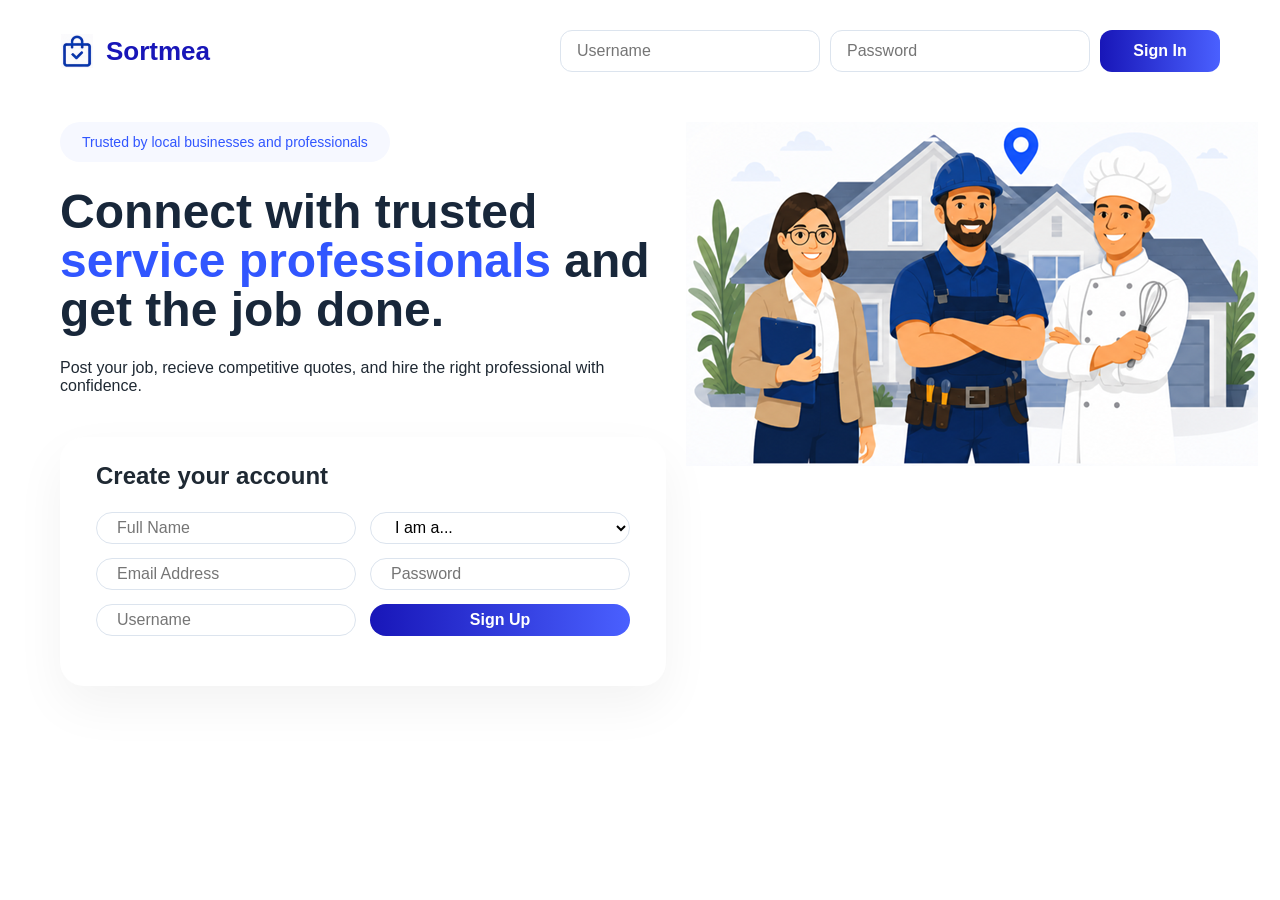
<file: index.html>
<!DOCTYPE html>
<html>
    <head>
        <meta charset="UTF-8">
        <title>
            Signup and Login
</title>
        <link rel="stylesheet" href="styles.css">
        <link rel="stylesheet" href="ui/index.css">
    </head>
    <body>
        <header class="top-nav">
            <div class="brand">
                <!-- changed only branding markup -->
                <img class="brand-logo" src="images/briefcase.png" alt="Sortmea">
                <div class="brand-text">
                    Sortmea
</div>
            </div>
            <div class="top-login">
                <input class="top-login-input" id="login-email" type="text" placeholder="Username">
                <input class="top-login-input" id="login-password" type="password" placeholder="Password">
                <button class="top-login-button" onclick="login()">
                    Sign In
</button>
            </div>
        </header>
        <section class="hero">
            <div class="hero-left">
                <div class="hero-badge">
                    Trusted by local businesses and professionals
</div>
                <div class="hero-text">
                    <h1>
Connect with trusted<span class="blue-text">
service professionals</span>
and get the job done.</h1>
                    <p>
Post your job, recieve competitive quotes,
and hire the right professional with confidence.</p>
                </div>
                <section class="signup-region">
                    <h2>
Create your account</h2>
                    <div class="signup-two">
                        <input id="name" type="text" placeholder="Full Name">
                        <select id="role">
                            <option value="agent">
                                I am a...
</option>
                            <option value="agent">
                                agent
</option>
                            <option value="customer">
                                customer
</option>
                            <option value="provider">
                                provider
</option>
                        </select>
                    </div>
                    <div class="signup-two">
                        <input id="email" type="text" placeholder="Email Address">
                        <input id="password" type="password" placeholder="Password">
                    </div>
                    <div class="signup-two">
                        <input id="username" type="text" placeholder="Username">
                        <button onclick="signup()">
                            Sign Up
</button>
                    </div>
                </section>
            </div>
            <div class="hero-right">
                <img src="images/3 amigos.png" alt="Sortmea hero image">
            </div>
        </section>
        <section class="how-it-works">
</section>
        <script src="signup.js"></script>
    </body>
</html>
</file>
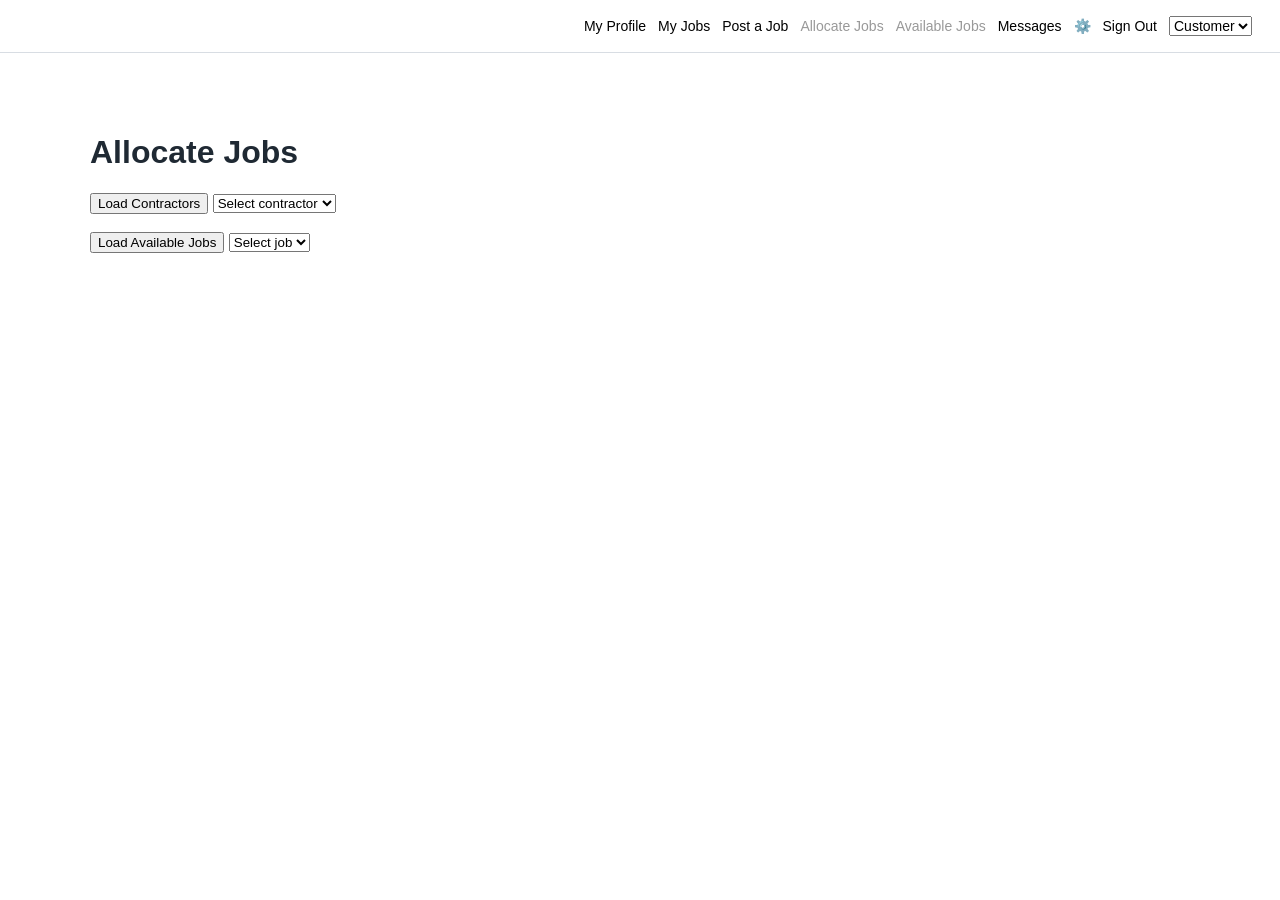
<file: allocate-jobs.html>
<!DOCTYPE html>
<html>
<head>
  <meta charset="UTF-8">
  <title>Allocate Jobs</title>
  <link rel="stylesheet" href="styles.css">
</head>
<body>

  <div class="top-menu">
    <a href="#" data-page="my-profile.html">My Profile</a>
    <a href="#" data-page="my-jobs.html">My Jobs</a>
    <a href="#" data-page="post-a-job.html">Post a Job</a>
    <a href="#" data-page="allocate-jobs.html">Allocate Jobs</a>
    <a href="#" data-page="available-jobs.html">Available Jobs</a>
    <a href="#" data-page="messages.html">Messages</a>
    <a href="#" data-page="settings.html">⚙️</a>
    <a href="#" id="sign-out">Sign Out</a>

    <select id="role-dropdown">
      <option value="customer">Customer</option>
      <option value="provider">Provider</option>
      <option value="agent">Agent</option>
    </select>
  </div>

  <div class="page-content">
    <h1>Allocate Jobs</h1>

    <button onclick="loadContractors()">Load Contractors</button>

    <select id="contractor-dropdown">
      <option value="">Select contractor</option>
    </select>

    <br><br>

    <button onclick="loadAvailableJobs()">Load Available Jobs</button>

    <select id="jobs-dropdown">
      <option value="">Select job</option>
    </select>

    <div id="jobs-list"></div>
  </div>

  <script src="navigation.js"></script>

  <script>
    async function loadContractors() {
      const agent_id = localStorage.getItem("user_id");
      const contractorDropdown = document.getElementById("contractor-dropdown");

      if (!agent_id) {
        contractorDropdown.innerHTML = `<option value="">Could not load contractors</option>`;
        return;
      }

      const response = await fetch("https://ofxmxfwibvhvlhgirxfd.supabase.co/functions/v1/get-contractors", {
        method: "POST",
        headers: {
          "Content-Type": "application/json"
        },
        body: JSON.stringify({
          agent_id: agent_id
        })
      });

      if (!response.ok) {
        contractorDropdown.innerHTML = `<option value="">Could not load contractors</option>`;
        return;
      }

      const data = await response.json();

      if (!data.contractors || data.contractors.length === 0) {
        contractorDropdown.innerHTML = `<option value="">No contractors added yet</option>`;
        return;
      }

      contractorDropdown.innerHTML = `<option value="">Select contractor</option>`;

      data.contractors.forEach(function (contractor) {
        const option = document.createElement("option");

        option.value = contractor.user_id;
        option.textContent = contractor.user.name + " - " + contractor.user.email;

        contractorDropdown.appendChild(option);
      });
    }

    async function loadAvailableJobs() {

      const response = await fetch(
        "https://ofxmxfwibvhvlhgirxfd.supabase.co/functions/v1/get-all-jobs",
        {
          method: "POST",
          headers: {
            "Content-Type": "application/json"
          }
        }
      );

      const jobs = await response.json();

      let html = "";

      const jobsDropdown = document.getElementById("jobs-dropdown");

      jobsDropdown.innerHTML = `<option value="">Select job</option>`;

      jobs.forEach(job => {

        const option = document.createElement("option");

        option.value = job.job_id;
        option.textContent = job.job_id;

        jobsDropdown.appendChild(option);

        html += `
          <div>
            <p><strong>Job ID:</strong> ${job.job_id}</p>
            <p><strong>Description:</strong> ${job.description}</p>
            <p><strong>Status:</strong> ${job.status}</p>
            <hr>
          </div>
        `;
      });

      document.getElementById("jobs-list").innerHTML = html;
    }
  </script>

</body>
</html>
</file>
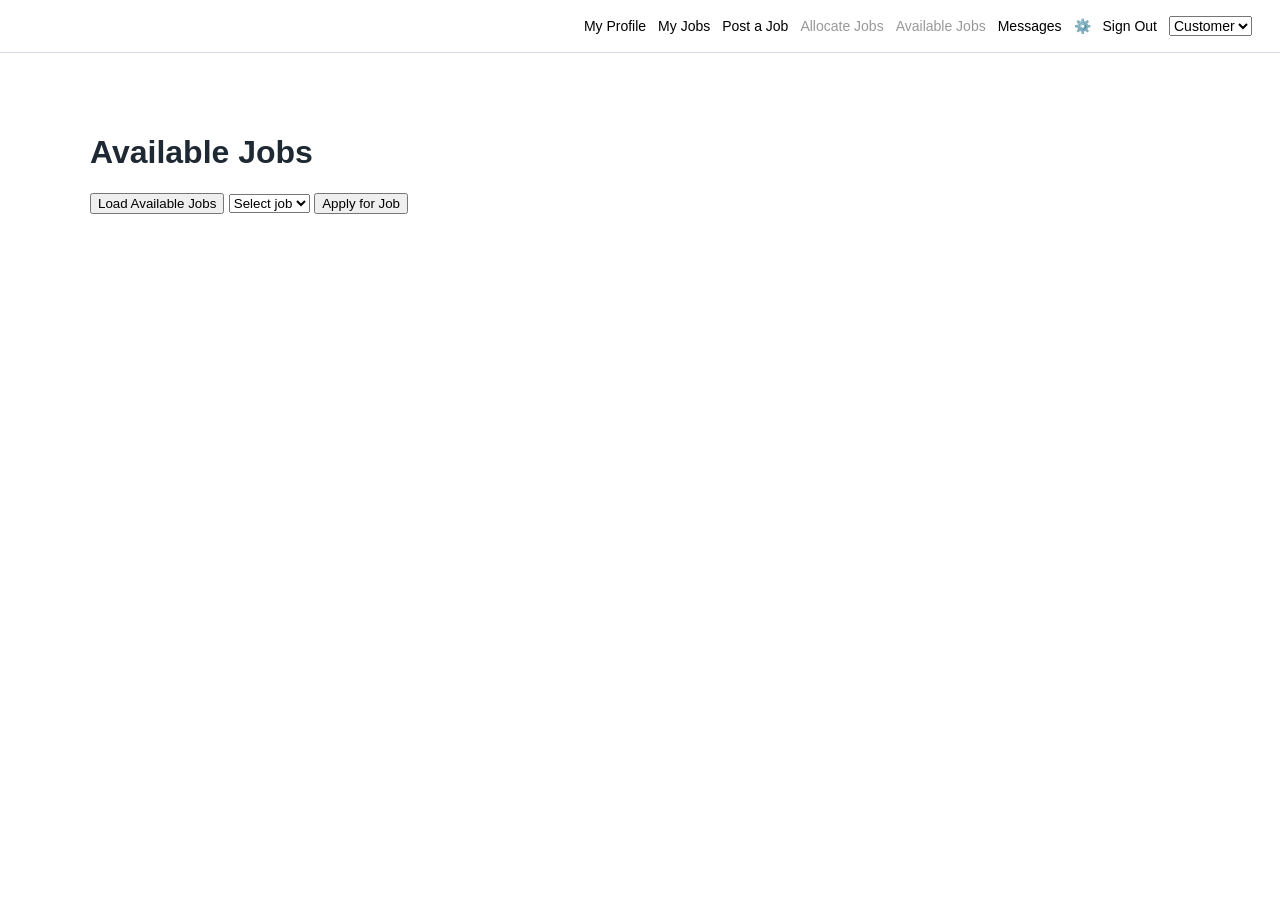
<file: available-jobs.html>
<!DOCTYPE html>
<html>
<head>
  <meta charset="UTF-8">
  <title>Available Jobs</title>
  <link rel="stylesheet" href="styles.css">
</head>
<body>

  <div class="top-menu">
    <a href="#" data-page="my-profile.html">My Profile</a>
    <a href="#" data-page="my-jobs.html">My Jobs</a>
    <a href="#" data-page="post-a-job.html">Post a Job</a>
    <a href="#" data-page="allocate-jobs.html">Allocate Jobs</a>
    <a href="#" data-page="available-jobs.html">Available Jobs</a>
    <a href="#" data-page="messages.html">Messages</a>
    <a href="#" data-page="settings.html">⚙️</a>
    <a href="#" id="sign-out">Sign Out</a>

    <select id="role-dropdown">
      <option value="customer">Customer</option>
      <option value="provider">Provider</option>
      <option value="agent">Agent</option>
    </select>
  </div>

  <div class="page-content">
    <h1>Available Jobs</h1>

    <button onclick="loadAvailableJobs()">Load Available Jobs</button>

    <select id="jobs-dropdown">
      <option value="">Select job</option>
    </select>

    <button onclick="applyForJob()">Apply for Job</button>

    <div id="jobs-list"></div>
  </div>

  <script src="navigation.js"></script>

  <script>
    async function loadAvailableJobs() {

      const response = await fetch(
        "https://ofxmxfwibvhvlhgirxfd.supabase.co/functions/v1/get-all-jobs",
        {
          method: "POST",
          headers: {
            "Content-Type": "application/json"
          }
        }
      );

      const jobs = await response.json();

      let html = "";

      const jobsDropdown = document.getElementById("jobs-dropdown");

      jobsDropdown.innerHTML = `<option value="">Select job</option>`;

      jobs.forEach(job => {

        const option = document.createElement("option");

        option.value = job.job_id;
        option.textContent = job.job_id;

        jobsDropdown.appendChild(option);

        html += `
          <div>
            <p><strong>Job ID:</strong> ${job.job_id}</p>
            <p><strong>Description:</strong> ${job.description}</p>
            <p><strong>Status:</strong> ${job.status}</p>
            <hr>
          </div>
        `;
      });

      document.getElementById("jobs-list").innerHTML = html;
    }

    function applyForJob() {

      const selectedJobId =
        document.getElementById("jobs-dropdown").value;

      localStorage.setItem(
        "applied_job_id",
        selectedJobId
      );

      window.location.href = "messages.html";
    }
  </script>

</body>
</html>
</file>
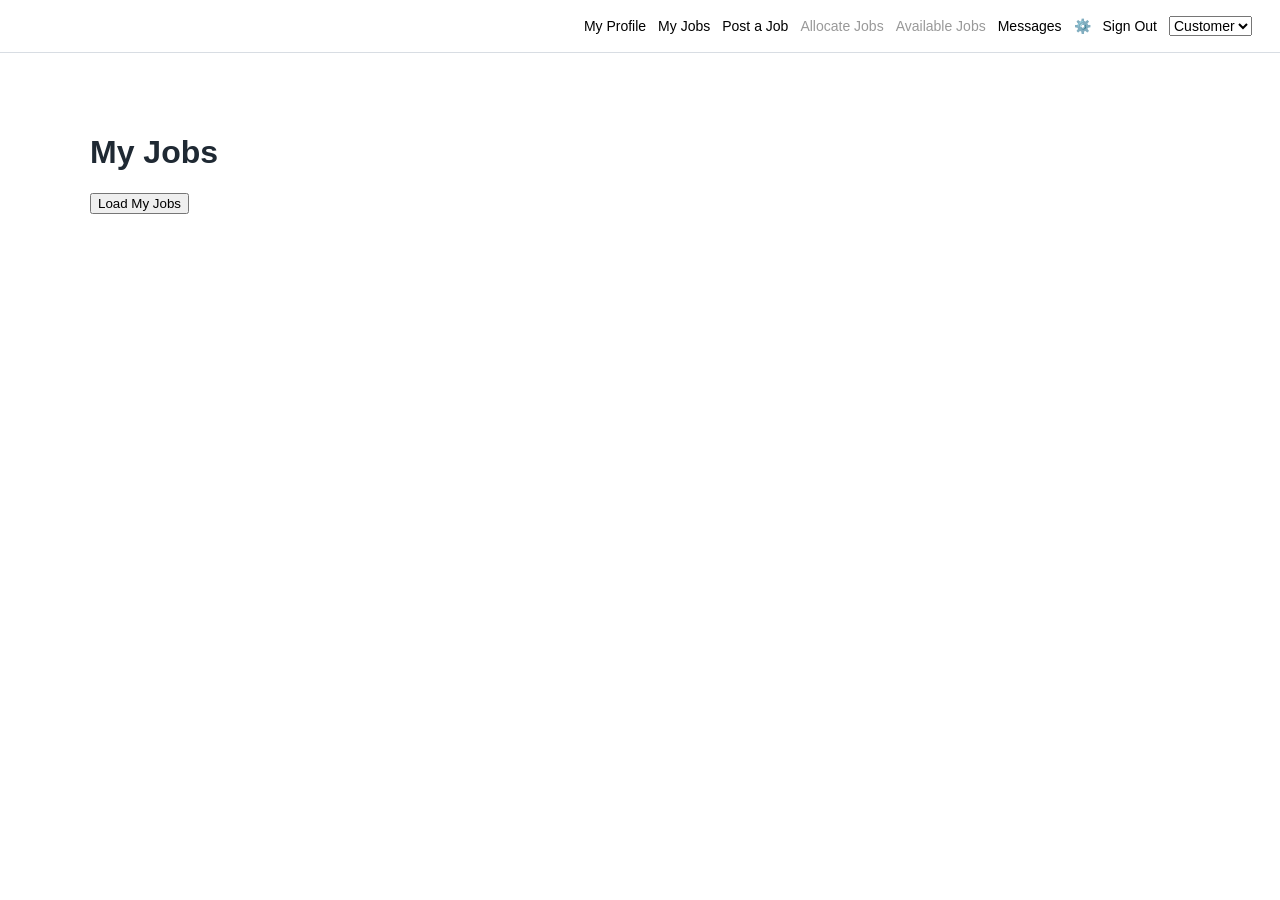
<file: my-jobs.html>
<!DOCTYPE html>
<html>
<head>
  <meta charset="UTF-8">
  <title>My Jobs</title>
  <link rel="stylesheet" href="styles.css">
</head>
<body>

  <div class="top-menu">
    <a href="#" data-page="my-profile.html">My Profile</a>
    <a href="#" data-page="my-jobs.html">My Jobs</a>
    <a href="#" data-page="post-a-job.html">Post a Job</a>
    <a href="#" data-page="allocate-jobs.html">Allocate Jobs</a>
    <a href="#" data-page="available-jobs.html">Available Jobs</a>
    <a href="#" data-page="messages.html">Messages</a>
    <a href="#" data-page="settings.html">⚙️</a>
    <a href="#" id="sign-out">Sign Out</a>

    <select id="role-dropdown">
      <option value="customer">Customer</option>
      <option value="provider">Provider</option>
      <option value="agent">Agent</option>
    </select>
  </div>

  <div class="page-content">
    <h1>My Jobs</h1>

    <button onclick="loadMyJobs()">Load My Jobs</button>

    <div id="jobs-list"></div>
  </div>

  <script src="navigation.js"></script>

  <script>
    async function loadMyJobs() {

      const user_id = localStorage.getItem("user_id");

      const response = await fetch(
        "https://ofxmxfwibvhvlhgirxfd.supabase.co/functions/v1/get-my-jobs",
        {
          method: "POST",
          headers: {
            "Content-Type": "application/json"
          },
          body: JSON.stringify({
            user_id: user_id
          })
        }
      );

      const jobs = await response.json();

      let html = "";

      jobs.forEach(job => {
        html += `
          <div>
            <p><strong>Job ID:</strong> ${job.job_id}</p>
            <p><strong>Description:</strong> ${job.description}</p>
            <p><strong>Status:</strong> ${job.status}</p>
            <hr>
          </div>
        `;
      });

      document.getElementById("jobs-list").innerHTML = html;
    }
  </script>

</body>
</html>
</file>
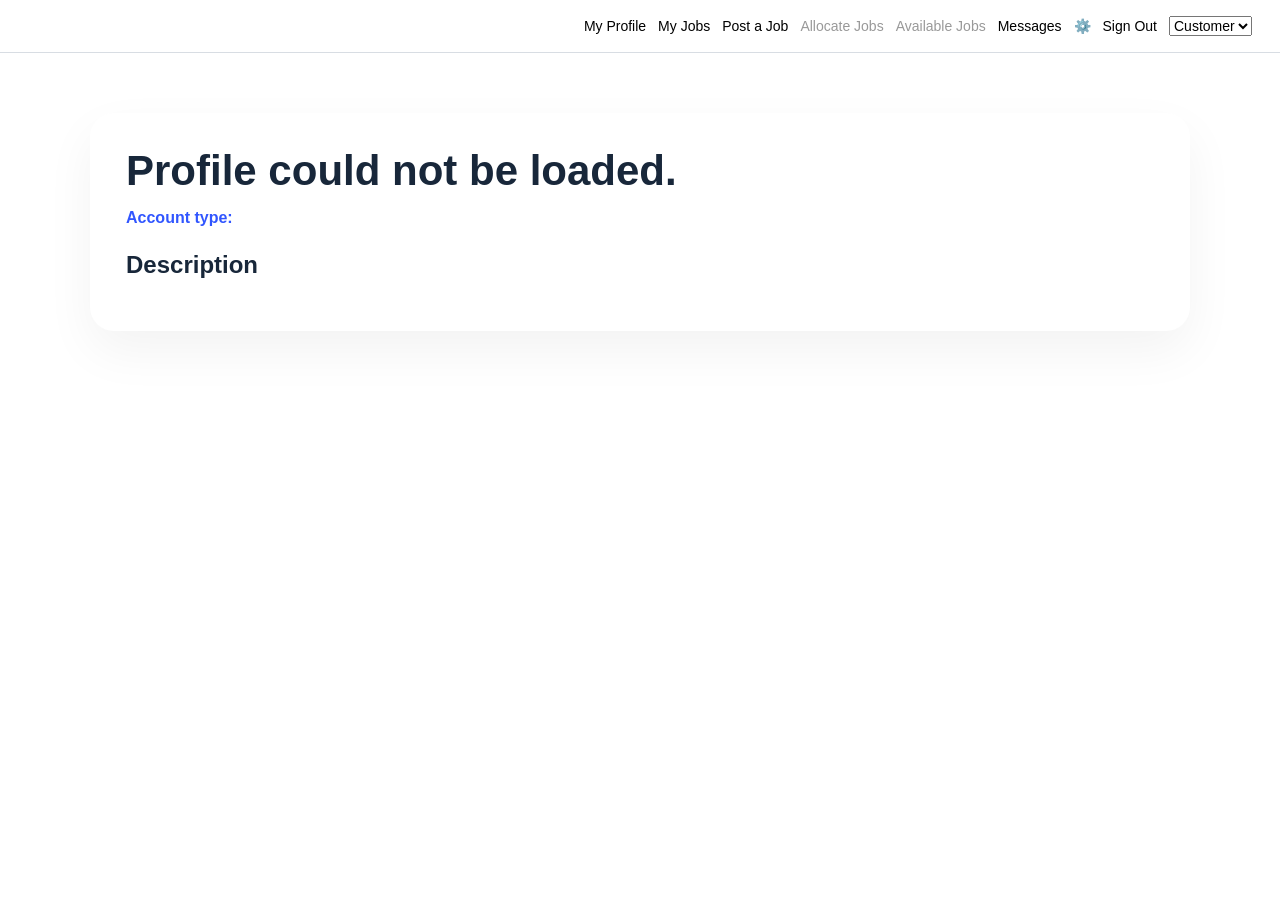
<file: my-profile.html>
<!DOCTYPE html>
<html>
<head>
  <meta charset="UTF-8">
  <title>My Profile</title>
  <link rel="stylesheet" href="styles.css">
  <link rel="stylesheet" href="ui/my-profile.css">
</head>
<body>

  <div class="top-menu">
    <a href="#" data-page="my-profile.html">My Profile</a>
    <a href="#" data-page="my-jobs.html">My Jobs</a>
    <a href="#" data-page="post-a-job.html">Post a Job</a>
    <a href="#" data-page="allocate-jobs.html">Allocate Jobs</a>
    <a href="#" data-page="available-jobs.html">Available Jobs</a>
    <a href="#" data-page="messages.html">Messages</a>
    <a href="#" data-page="settings.html">⚙️</a>
    <a href="#" id="sign-out">Sign Out</a>

    <select id="role-dropdown">
      <option value="customer">Customer</option>
      <option value="provider">Provider</option>
      <option value="agent">Agent</option>
    </select>
  </div>

  <div class="page-content">

    <div class="profile-card">

      <h1 id="profile-name" class="profile-name">
        Loading profile...
      </h1>

      <p class="profile-role-line">
        <strong>Account type:</strong>
        <span id="profile-role">Loading...</span>
      </p>

      <h2 class="profile-section-title">
        Description
      </h2>

      <p id="profile-description" class="profile-description">
        Loading...
      </p>

    </div>

    <div id="agent-section" class="agent-card" style="display: none;">

      <h2>Add Contractor</h2>

      <input
        type="text"
        id="contractor-email"
        placeholder="Enter contractor email"
      >

      <button id="find-user-button">
        Submit
      </button>

      <br><br>

      <div id="user-result"></div>

      <br><br>

      <h2>My Contractors</h2>

      <div id="contractors-list"></div>

    </div>

  </div>

  <script src="navigation.js"></script>

  <script>
    let foundContractorUserId = null;

    async function loadMyProfile() {
      const user_id = localStorage.getItem("user_id");

      const profileName = document.getElementById("profile-name");
      const profileRole = document.getElementById("profile-role");
      const profileDescription = document.getElementById("profile-description");

      if (!user_id) {
        profileName.textContent = "Profile could not be loaded.";
        profileRole.textContent = "";
        profileDescription.textContent = "";
        return;
      }

      const response = await fetch("https://ofxmxfwibvhvlhgirxfd.supabase.co/functions/v1/get-my-profile", {
        method: "POST",
        headers: {
          "Content-Type": "application/json"
        },
        body: JSON.stringify({
          user_id: user_id
        })
      });

      if (!response.ok) {
        profileName.textContent = "Profile could not be loaded.";
        profileRole.textContent = "";
        profileDescription.textContent = "";
        return;
      }

      const data = await response.json();

      profileName.textContent = data.name || "Name not found";
      profileRole.textContent = data.role || "Role not found";
      profileDescription.textContent = data.description || "No description added yet.";
    }

    async function findUser() {
      const email = document.getElementById("contractor-email").value;
      const result = document.getElementById("user-result");

      foundContractorUserId = null;

      if (!email) {
        result.textContent = "Please enter an email address.";
        return;
      }

      const response = await fetch("https://ofxmxfwibvhvlhgirxfd.supabase.co/functions/v1/find-user", {
        method: "POST",
        headers: {
          "Content-Type": "application/json"
        },
        body: JSON.stringify({
          email: email
        })
      });

      const data = await response.json();

      if (!response.ok || !data.found) {
        result.textContent = "User not found.";
        return;
      }

      foundContractorUserId = data.user.user_id;

      result.innerHTML = `
        <p><strong>Name:</strong> ${data.user.name}</p>
        <p><strong>Email:</strong> ${data.user.email}</p>
        <p><strong>Role:</strong> ${data.user.role}</p>

        <button id="add-contractor-button">
          Add Contractor
        </button>

        <br><br>

        <div id="add-contractor-message"></div>
      `;

      document
        .getElementById("add-contractor-button")
        .addEventListener("click", addContractor);
    }

    async function addContractor() {
      const agent_id = localStorage.getItem("user_id");
      const message = document.getElementById("add-contractor-message");

      if (!agent_id || !foundContractorUserId) {
        message.textContent = "Contractor could not be added.";
        return;
      }

      const response = await fetch("https://ofxmxfwibvhvlhgirxfd.supabase.co/functions/v1/add-contractor", {
        method: "POST",
        headers: {
          "Content-Type": "application/json"
        },
        body: JSON.stringify({
          agent_id: agent_id,
          user_id: foundContractorUserId
        })
      });

      if (!response.ok) {
        message.textContent = "Contractor could not be added.";
        return;
      }

      message.textContent = "Contractor added successfully.";
      loadContractors();
    }

    async function loadContractors() {
      const agent_id = localStorage.getItem("user_id");
      const contractorsList = document.getElementById("contractors-list");

      if (!agent_id) {
        contractorsList.textContent = "Could not load contractors.";
        return;
      }

      const response = await fetch("https://ofxmxfwibvhvlhgirxfd.supabase.co/functions/v1/get-contractors", {
        method: "POST",
        headers: {
          "Content-Type": "application/json"
        },
        body: JSON.stringify({
          agent_id: agent_id
        })
      });

      if (!response.ok) {
        contractorsList.textContent = "Could not load contractors.";
        return;
      }

      const data = await response.json();

      if (!data.contractors || data.contractors.length === 0) {
        contractorsList.textContent = "No contractors added yet.";
        return;
      }

      contractorsList.innerHTML = "";

      data.contractors.forEach(function (contractor) {
        const contractorDiv = document.createElement("div");

        contractorDiv.className = "contractor-item";

        contractorDiv.innerHTML = `
          <p><strong>Name:</strong> ${contractor.user.name}</p>
          <p><strong>Email:</strong> ${contractor.user.email}</p>
          <p><strong>Role:</strong> ${contractor.user.role}</p>
        `;

        contractorsList.appendChild(contractorDiv);
      });
    }

    document.addEventListener("DOMContentLoaded", function () {
      const role = localStorage.getItem("selectedRole");

      loadMyProfile();

      if (role === "agent") {
        document.getElementById("agent-section").style.display = "block";
        loadContractors();
      }

      document
        .getElementById("find-user-button")
        .addEventListener("click", findUser);
    });
  </script>

</body>
</html>
</file>
<file: styles.css>
body {
  font-family: Arial, sans-serif;
  margin: 0;
  padding: 0;
  color: #1f2933;
}

.top-menu {
  display: flex;
  justify-content: flex-end;
  align-items: center;
  gap: 12px;
  padding: 16px 28px;
  background: white;
  border-bottom: 1px solid #d8dde3;
}

.top-menu a,
.top-menu button,
.top-menu select {
  font-size: 14px;
}

.top-menu a {
  text-decoration: none;
  color: black;
}

.top-menu a.disabled {
  color: #999;
}

.page-content {
  max-width: 1100px;
  margin: 32px auto;
  padding: 28px;
}
</file>
<file: ui/index.css>
/* ---------- PAGE ---------- */
body {
    margin: 0;
    min-height: 100vh;
    overflow-x: hidden;
    font-family: Arial,
    sans-serif;
}

/* ---------- NAV ---------- */
.top-nav {
    max-width: 1500px;
    margin: auto;
    padding: 30px
    60px;
    display: flex;
    justify-content: space-between;
    align-items: center;
}

.brand {
    display: flex;
    align-items: center;
    gap: 12px;
}

.brand-logo {
    width: 34px;
    height: 34px;
    object-fit: contain;
}

.brand-icon {
    width: 64px;
    height: 64px;
    border-radius: 18px;
    background: linear-gradient(
      145deg,
      #1816B8,
      #3d55ff
    );
    display: flex;
    align-items: center;
    justify-content: center;
    color: white;
    font-size: 28px;
}

.brand-text {
    font-size: 26px;
    font-weight: 700;
    color: #1816B8;
}

/* ---------- TOP LOGIN ---------- */
.top-login {
    display: flex;
    gap: 10px;
    align-items: center;
}

.top-login input {
    width: 170px;
    height: 42px;
    font-size: 16px;
    padding: 0
    16px;
    border-radius: 12px;
}

.top-login button {
    width: 120px;
    height: 42px;
    font-size: 16px;
    border-radius: 12px;
}

/* ---------- HERO ---------- */
.hero {
    max-width: 1500px;
    margin: auto;
    padding: 20px
    60px
    60px;
    display: grid;
    grid-template-columns: 2fr
    3.2fr;
    gap: 20px;
    align-items: start;
}

.hero-left {
    display: flex;
    flex-direction: column;
    gap: 26px;
}

.hero-right {
    width: 100%;
    display: flex;
}

/* ---------- TEXT ---------- */
.hero-badge {
    width: fit-content;
    padding: 12px
    22px;
    border-radius: 999px;
    background: #f6f8ff;
    color: #3156ff;
    font-size: 14px;
}

.hero-text h1 {
    margin: 0
    0
    24px
    0;
    font-size: 48px;
    line-height: 1.02;
    color: #18273a;
}

.blue-text {
    color: #3156ff;
}

@media (max-width:999px) {
    .hero-text p {
        margin: 0;
        max-width: 560px;
        font-size: 16px;
        line-height: 1.6;
        color: #607285;
    }
}

/* ---------- SIGNUP ---------- */
.signup-region {
    background: white;
    padding: 36px;
    border-radius: 24px;
    box-shadow: 0 20px 50px
    rgba(
      0,
      0,
      0,
      0.05
    );
}

.signup-region h2 {
    margin-top: -11px;
    margin-bottom: 22px;
    font-size: 24px;
}

.signup-two {
    display: grid;
    grid-template-columns: 1fr
    1fr;
    gap: 14px;
    margin-bottom: 7px;
}

.signup-region > div {
    margin-bottom: 14px;
}

/* ---------- INPUT ---------- */
input,
select {
    width: auto;
    min-width: 260px;
    height: 32px;
    padding: 0
    20px;
    border: 1px solid
    #dce4ee;
    border-radius: 16px;
    box-sizing: border-box;
    background: white;
    font-size: 16px;
}

/* ---------- BUTTON ---------- */
button {
    width: auto;
    height: 32px;
    border: none;
    border-radius: 16px;
    background: linear-gradient(
      90deg,
      #1816B8,
      #4a60ff
    );
    color: white;
    font-size: 16px;
    font-weight: 700;
    cursor: pointer;
}

.signup-region button {
    min-width: 260px;
}

/* ---------- LOGIN INLINE ---------- */
.login-inline {
    display: flex;
    justify-content: center;
    gap: 8px;
    align-items: center;
}

.login-inline button {
    width: auto;
    height: auto;
    background: none;
    color: #3156ff;
    padding: 0;
}

/* ---------- IMAGE ---------- */
.hero-right img {
    display: block;
}

/* ---------- MOBILE ---------- */
@media (

max-width: 1000px

) {
    .top-nav {
        flex-direction: column;
        gap: 16px;
    }

    .top-login {
        flex-direction: column;
        width: 100%;
    }

    .hero {
        grid-template-columns: 1fr;
        padding: 20px;
    }

    .hero-right {
        order: -1;
        justify-content: flex-start;
    }

    .hero-text h1 {
        font-size: 46px;
    }

    .signup-region {
        width: auto;
    }

    .signup-two {
        grid-template-columns: 1fr;
    }
}
</file>
<file: ui/my-profile.css>
/* ui/my-profile.css */

.profile-card {
    background: white;
    border-radius: 24px;
    padding: 36px;
    box-shadow: 0 20px 50px rgba(0, 0, 0, 0.05);
    margin-bottom: 30px;
}

.profile-name {
    margin: 0 0 16px 0;
    font-size: 42px;
    line-height: 1.05;
    color: #18273a;
}

.profile-role-line {
    margin: 0 0 24px 0;
    font-size: 16px;
    color: #1f2933;
}

.profile-role-line strong {
    color: #3156ff;
}

.profile-section-title {
    margin: 0 0 12px 0;
    font-size: 24px;
    color: #18273a;
}

.profile-description {
    font-size: 16px;
    line-height: 1.7;
    color: #607285;
    white-space: pre-wrap;
}

.agent-card {
    background: white;
    border-radius: 24px;
    padding: 36px;
    box-shadow: 0 20px 50px rgba(0, 0, 0, 0.05);
}

.agent-card h2 {
    color: #18273a;
    margin-top: 0;
}

.agent-card input {
    width: 320px;
    height: 32px;
    padding: 0 20px;
    border: 1px solid #dce4ee;
    border-radius: 16px;
    box-sizing: border-box;
    font-size: 16px;
}

.agent-card button,
#add-contractor-button {
    height: 32px;
    padding: 0 20px;
    border: none;
    border-radius: 16px;
    background: linear-gradient(
        90deg,
        #1816B8,
        #4a60ff
    );
    color: white;
    font-size: 16px;
    font-weight: 700;
    cursor: pointer;
}

#user-result {
    margin-top: 20px;
}

#add-contractor-message {
    margin-top: 12px;
    color: #3156ff;
    font-weight: 700;
}

.contractor-item {
    padding: 12px 0;
    border-bottom: 1px solid #dce4ee;
}

.contractor-item:last-child {
    border-bottom: none;
}
</file>
